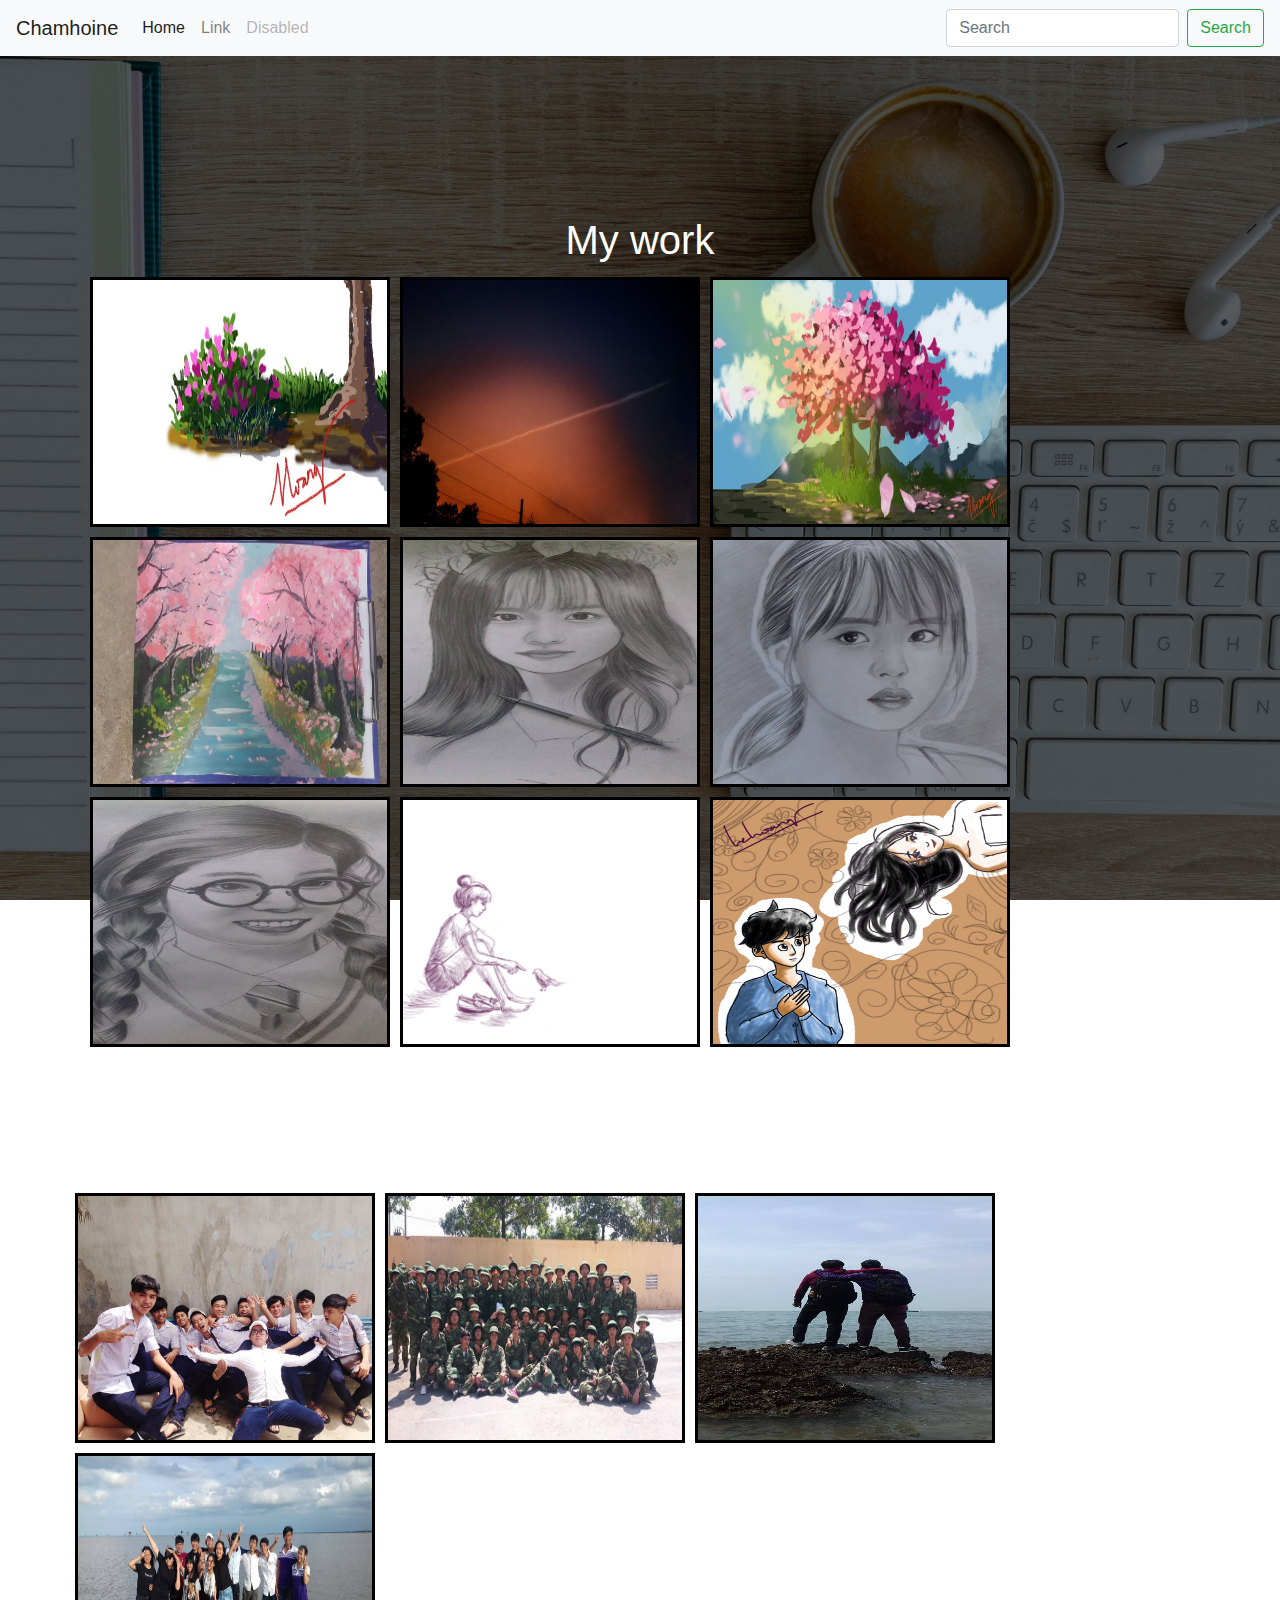
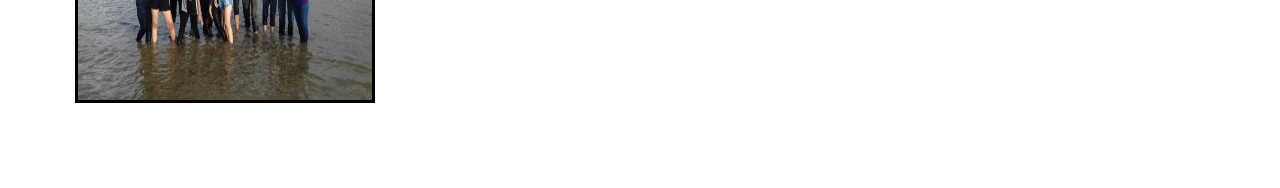
<file: about.html>
<!DOCTYPE html>
<html lang="en">

<head>
    <meta charset="UTF-8">
    <meta name="viewport" content="width=device-width, initial-scale=1.0">
    <meta http-equiv="X-UA-Compatible" content="ie=edge">
    <title>Document</title>
    <link rel="stylesheet" href="css/bootstrap.min.css">
    <link rel="stylesheet" href="css/style.css">
</head>

<body>
    <header>
        <nav class="navbar navbar-expand-lg navbar-light bg-light">
            <button class="navbar-toggler" type="button" data-toggle="collapse" data-target="#navbarTogglerDemo03" aria-controls="navbarTogglerDemo03" aria-expanded="false" aria-label="Toggle navigation">
                <span class="navbar-toggler-icon"></span>
            </button>
            <a class="navbar-brand" href="index.html">Chamhoine</a>

            <div class="collapse navbar-collapse" id="navbarTogglerDemo03">
                <ul class="navbar-nav mr-auto mt-2 mt-lg-0">
                    <li class="nav-item active">
                        <a class="nav-link" href="#">Home <span class="sr-only">(current)</span></a>
                    </li>
                    <li class="nav-item">
                        <a class="nav-link" href="#">Link</a>
                    </li>
                    <li class="nav-item">
                        <a class="nav-link disabled" href="#">Disabled</a>
                    </li>
                </ul>
                <form class="form-inline my-2 my-lg-0">
                    <input class="form-control mr-sm-2" type="search" placeholder="Search" aria-label="Search">
                    <button class="btn btn-outline-success my-2 my-sm-0" type="submit">Search</button>
                </form>
            </div>
        </nav>
    </header>
    <main class="album">
        <section class="mywork">
            <div class="container">
                <div class="row">
                    <div class="col">
                        <h1 class="title2">
                            My work
                        </h1>
                    </div>
                </div>
                <div class="row">
                    <div class="col">
                        <div class="gallery">
                            <a target="_blank" href="img/hinh5.jpg">
                                <img src="img/hinh5.jpg" alt="art1">
                            </a>

                        </div>

                        <div class="gallery">
                            <a target="_blank" href="img/hinh6.jpg">
                                <img src="img/hinh6.jpg" alt="art2">
                            </a>

                        </div>

                        <div class="gallery">
                            <a target="_blank" href="img/hinh7.jpg">
                                <img src="img/hinh7.jpg" alt="friends3">
                            </a>

                        </div>

                        <div class="gallery">
                            <a target="_blank" href="img/hinh8.jpg">
                                <img src="img/hinh8.jpg" alt="friends4">
                            </a>

                        </div>
                        <div class="gallery">
                            <a target="_blank" href="img/hinh9.jpg">
                                <img src="img/hinh9.jpg" alt="friends4">
                            </a>

                        </div>
                        <div class="gallery">
                            <a target="_blank" href="img/hinh10.jpg">
                                <img src="img/hinh10.jpg" alt="friends4">
                            </a>

                        </div>
                        <div class="gallery">
                            <a target="_blank" href="img/hinh11.jpg">
                                <img src="img/hinh11.jpg" alt="friends4">
                            </a>

                        </div>
                        <div class="gallery">
                            <a target="_blank" href="img/hinh12.jpg">
                                <img src="img/hinh12.jpg" alt="friends4">
                            </a>

                        </div>
                        <div class="gallery">
                            <a target="_blank" href="img/hinh13.jpg">
                                <img src="img/hinh13.jpg" alt="friends4">
                            </a>
                        </div>

                    </div>
                </div>
            </div>
        </section>
        <section class="meandmyfriends">
            <div class="container">
                <div class="row">
                    <div class="col">
                        <h1 class="title">
                            Me and my friends
                        </h1>
                    </div>
                </div>
                <div class="row">
                    <div class="gallery">
                        <a target="_blank" href="img/hinh1.jpg">
                            <img src="img/hinh1.jpg" alt="friends1">
                        </a>

                    </div>

                    <div class="gallery">
                        <a target="_blank" href="img/hinh2.jpg">
                            <img src="img/hinh2.jpg" alt="friends2">
                        </a>

                    </div>

                    <div class="gallery">
                        <a target="_blank" href="img/hinh3.jpg">
                            <img src="img/hinh3.jpg" alt="friends3">
                        </a>

                    </div>

                    <div class="gallery">
                        <a target="_blank" href="img/hinh4.jpg">
                            <img src="img/hinh4.jpg" alt="friends4">
                        </a>
                    </div>
                </div>
            </div>
        </section>
    </main>
    <script src="js/jquery-3.3.1.slim.min.js"></script>
    <script src="js/popper.min.js"></script>
    <script src="js/bootstrap.min.js"></script>
    <button onclick="topFunction()" id="myBtn" title="Go to top">Back to top</button>

    <script>
        window.onscroll = function() {
            scrollFunction()
        };

        function scrollFunction() {
            if (document.body.scrollTop > 20 || document.documentElement.scrollTop > 20) {
                document.getElementById("myBtn").style.display = "block";
            } else {
                document.getElementById("myBtn").style.display = "none";
            }
        }


        function topFunction() {
            document.body.scrollTop = 0;
            document.documentElement.scrollTop = 0;
        }
    </script>

</html>
</file>
<file: css/style.css>
.home {
       background: url(../img/background1.jpg);
       height: 100vh;
       display: flex;
       justify-content: center;
       text-align: center;
       align-items: center;
       padding: 5rem 0;
       background-attachment: fixed;
       background-size: cover;
       background-repeat: no-repeat;
       background-position: center center;
   }
   
   .home h1 {
       text-align: center;
       font-weight: bold;
       color: #fff;
       ;
       padding: 1rem;
   }
   
   .services .btn-light:hover {
       padding: 0.5rem 1.5rem;
       background: rgb(0, 0, 0);
       box-shadow: 0 -4px 0 0 whitesmoke inset;
       color: #fff;
   }
   
   .services .btn-light {
       padding: 0.5rem 1.5rem;
       background: #fffdfd;
       box-shadow: 0 -4px 0 0 rgb(3, 3, 3) inset;
       color: rgb(0, 0, 0);
   }
   
   .contact {
       background: rgb(207, 207, 207);
       display: flex;
       justify-content: center;
       text-align: center;
       align-items: center;
       padding: 5rem 0;
   }
   
   .contact h2 {
       text-align: center;
       font-weight: bold;
       color: rgb(0, 0, 0);
       position: relative;
   }
   
   .contact h2:before {
       content: '';
       height: 1px;
       display: block;
       position: absolute;
       background: rgb(0, 0, 0);
       width: 200px;
       left: 50%;
       bottom: -8px;
       transform: translate(-50%);
   }
   
   .services {
       background: url(../img/backgroundabout1.jpg);
       display: flex;
       justify-content: center;
       text-align: center;
       align-items: center;
       padding: 5rem 0;
       background-attachment: fixed;
       background-size: cover;
       background-repeat: no-repeat;
       background-position: center center;
   }
   
   .services .container .row .col {
       color: #fff
   }
   
   .about .container .row .col-sm-4 .avatar {
       border-radius: 50%;
   }
   
   .about .container .row .col-sm-8 .box .title {
       color: black;
   }
   
   .about {
       background: rgb(207, 207, 207);
       display: flex;
       justify-content: center;
       text-align: center;
       align-items: center;
       padding: 5rem 0;
       background-attachment: fixed;
   }
   
   .gallery {
       margin: 5px;
       border: 3px solid rgb(0, 0, 0);
       float: left;
       width: 300px;
       height: 250px;
       justify-content: center;
       text-align: center;
   }
   
   .gallery:hover {
       border: 10px solid rgb(255, 255, 255);
   }
   
   .gallery img {
       width: 100%;
       height: 100%;
   }
   
   .album {
       background: url(../img/backgroundabout1.jpg);
       justify-content: center;
       text-align: center;
       align-items: center;
       padding: 5rem 0;
       background-repeat: no-repeat;
       background-position: center center;
       background-attachment: fixed;
       background-size: cover;
   }
   
   .album .meandmyfriends .row .gallery .desc {
       color: #fff
   }
   
   .album .meandmyfriends .row .col .title {
       color: #fff
   }
   
   .album .mywork .row .col .title2 {
       color: #fff
   }
   
   .mywork {
       display: flex;
       justify-content: center;
       text-align: center;
       align-items: center;
       padding: 5rem 0;
   }
   
   #myBtn {
       display: none;
       position: fixed;
       bottom: 20px;
       right: 30px;
       z-index: 99;
       font-size: 18px;
       border: none;
       outline: none;
       background-color: black;
       color: white;
       box-shadow: 0 -4px 0 0 rgb(255, 255, 255) inset;
       cursor: pointer;
       padding: 15px;
   }
   
   #myBtn:hover {
       background-color: white;
       border-radius: 0rem;
       box-shadow: 0 -4px 0 0 rgb(3, 3, 3) inset;
       color: rgb(0, 0, 0);
   }
</file>
